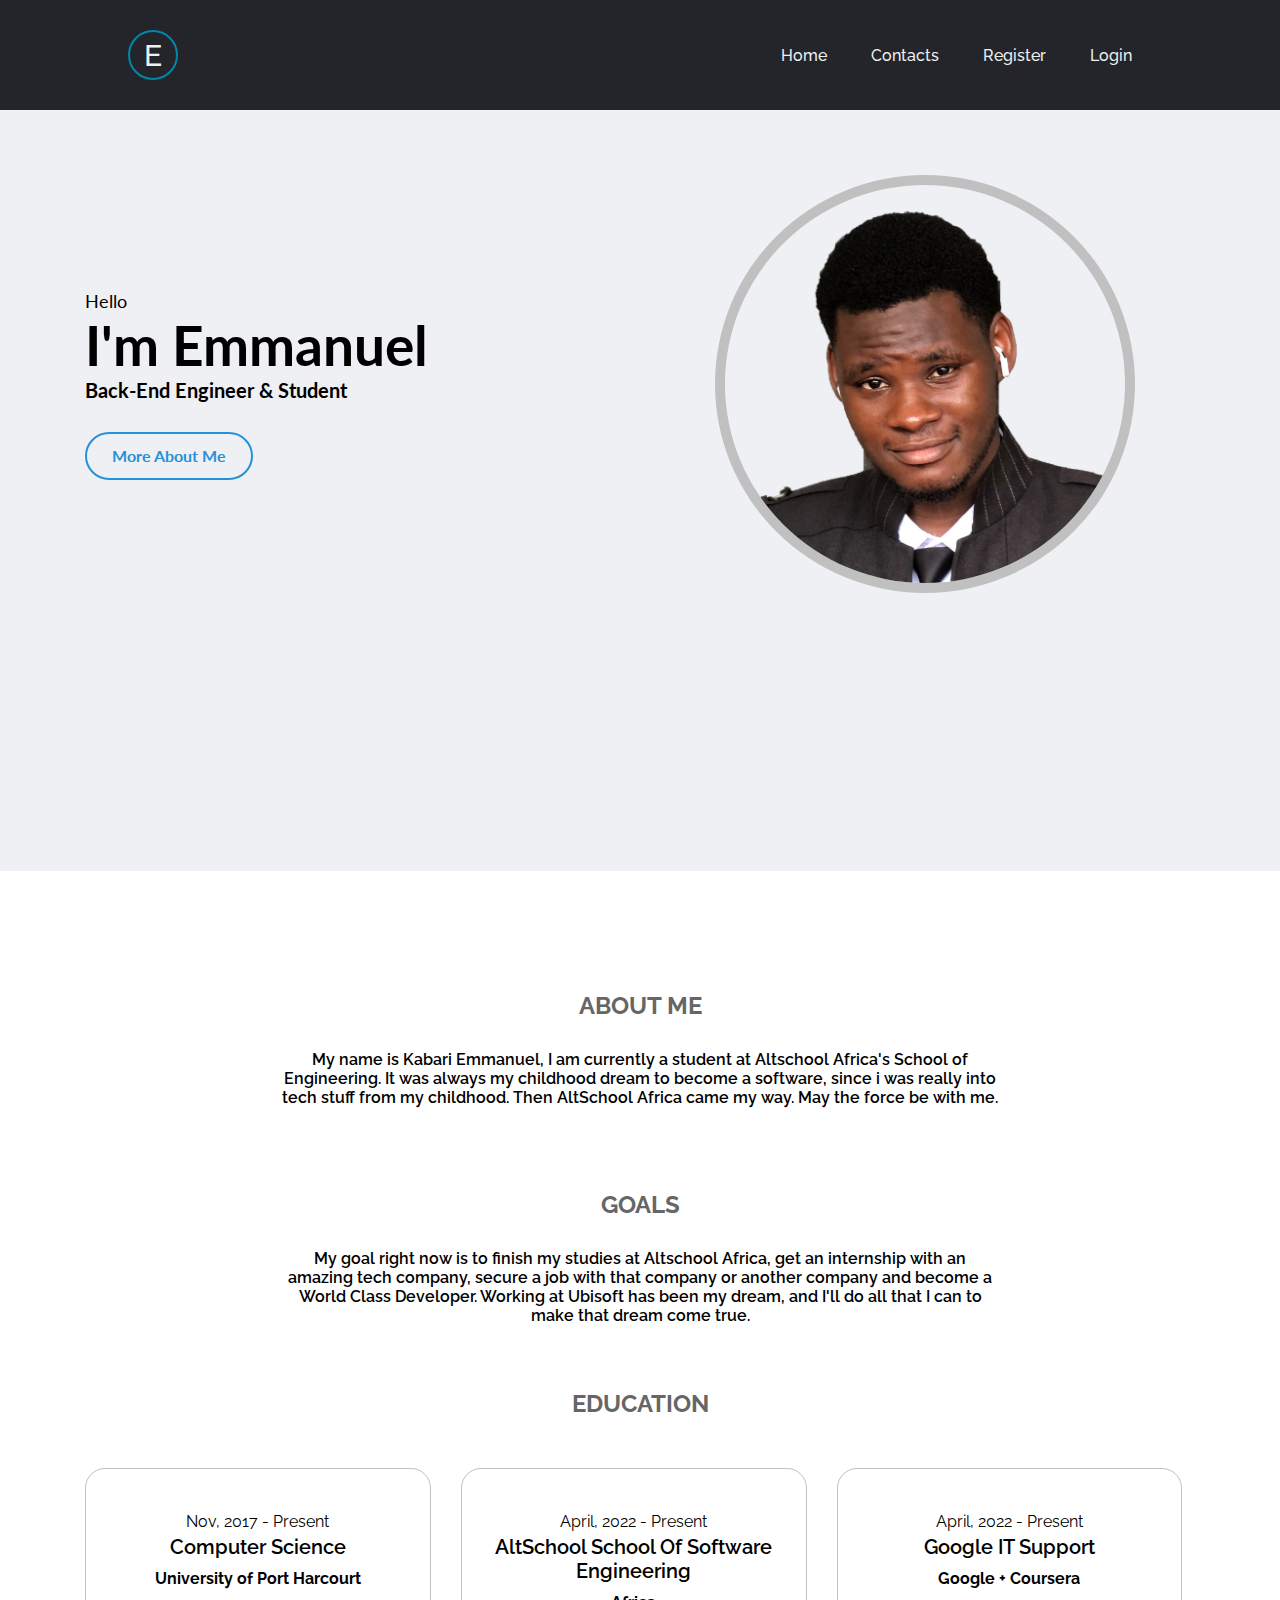
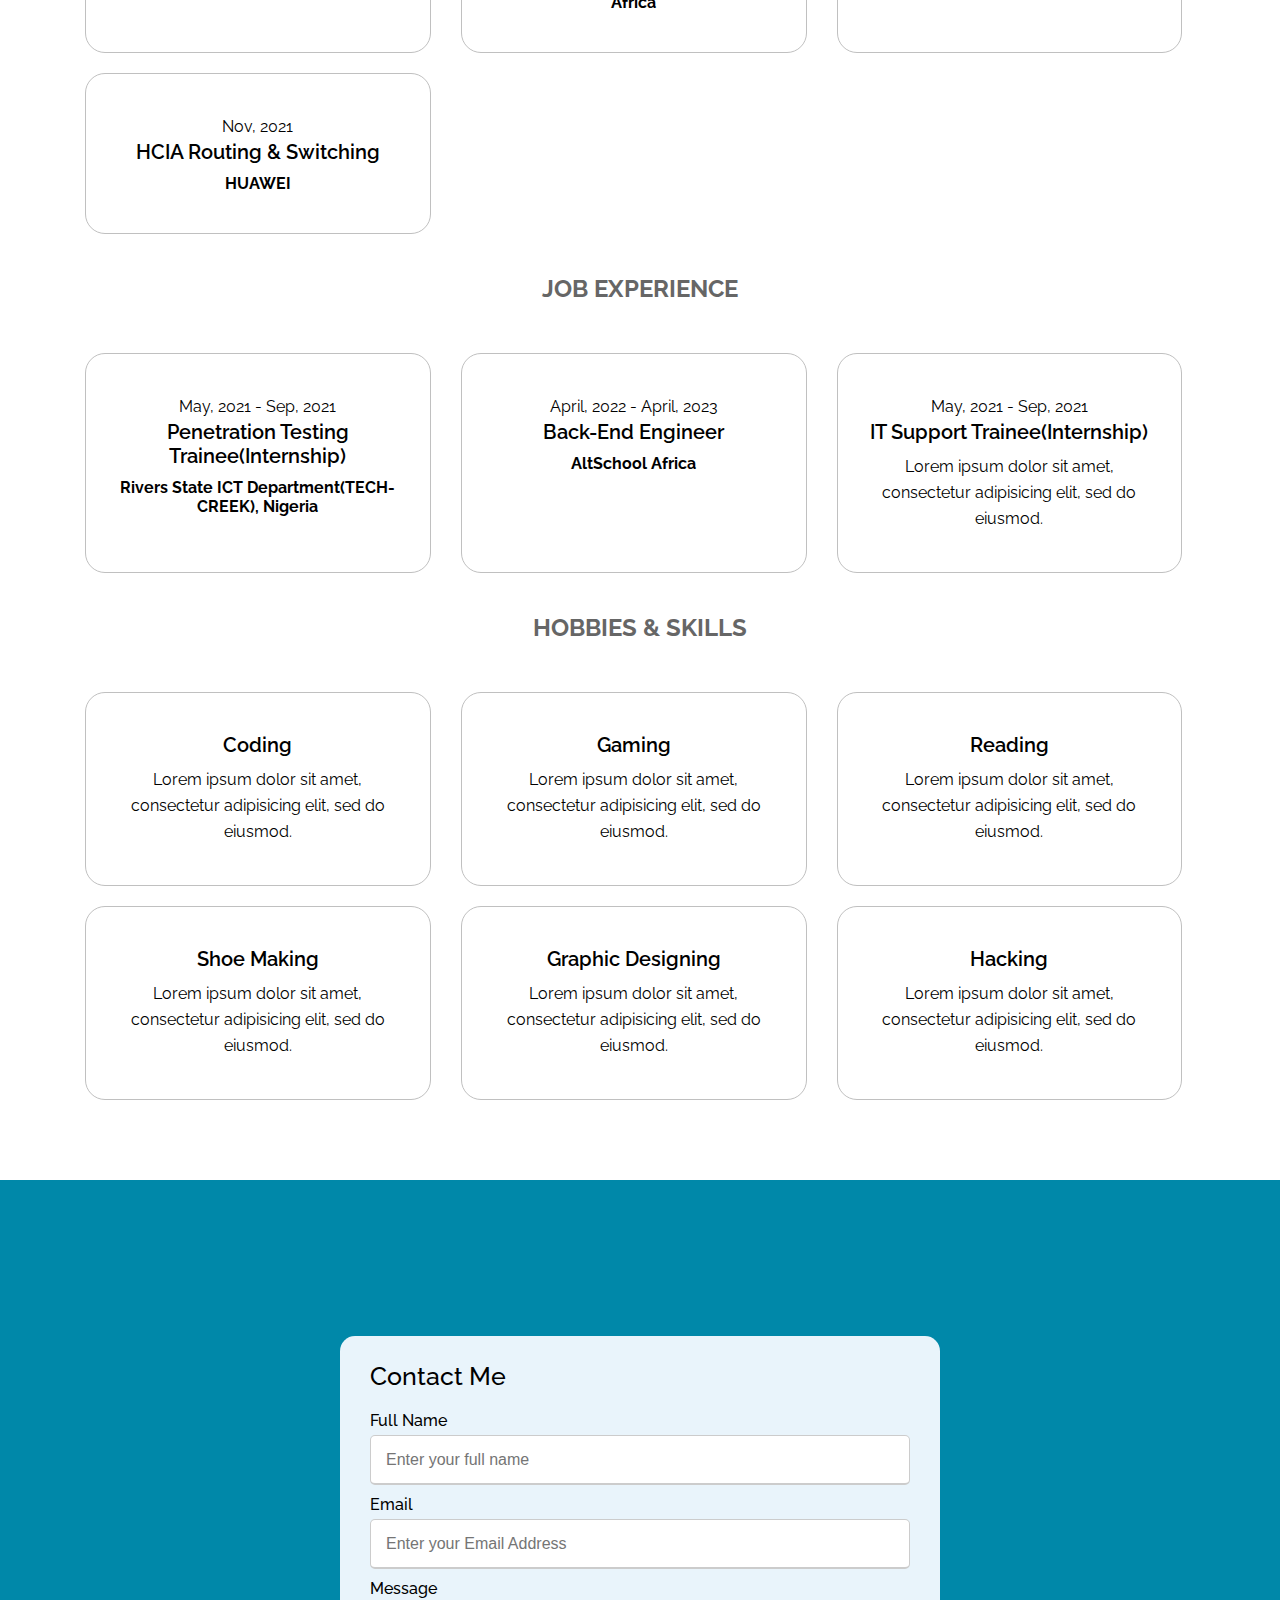
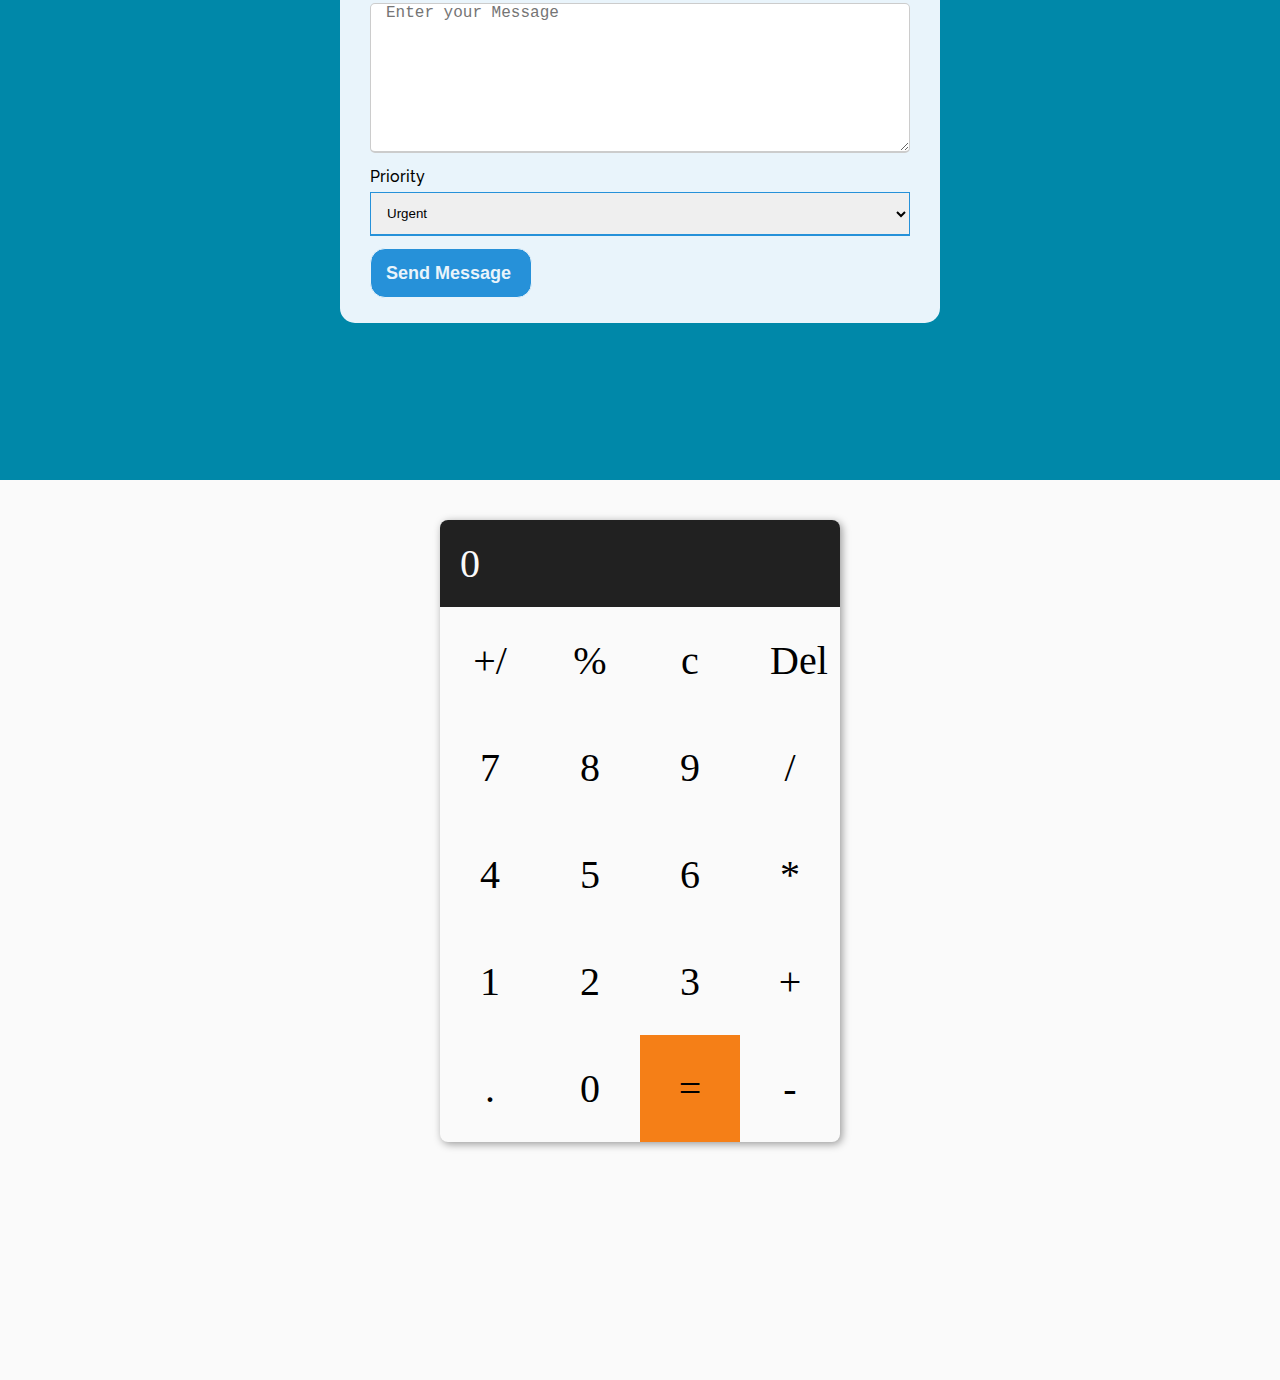
<file: index.html>
<!DOCTYPE html>
<html lang="en">

<head>
    <meta charset="UTF-8">
    <meta http-equiv="X-UA-Compatible" content="IE=edge">
    <meta name="viewport" content="width=device-width, initial-scale=1.0">
    <link rel="stylesheet" href="style.css">
    <title>About Me</title>
</head>

<body>
    <!-- navigation section -->
    <header>
        <a class="logo" href="index.html">E</a>
        <nav>
            <ul class="nav_links">
                <li><a href="index.html">Home</a></li>
                <li><a href="contact.html">Contacts</a></li>
                <li><a href="register.html">Register</a></li>
                <li id="log"><a href="login.html">Login</a></li>
            </ul>
        </nav>
    </header>
    <!-- navigation section -->

    <!-- home section -->
    <section class="home-section">
        <div class="home-container">
            <div class="row-container">
                <div class="home-text">
                    <p>Hello</p>
                    <h2>I'm Emmanuel</h2>
                    <h1>Back-end Engineer & Student</h1>
                    <a href="#about-section" class="hero-btn outer-shadow hover-in-shadow">More About Me</a>
                </div>
                <div class="home-img">
                    <div class="img-box">
                        <img src="surface.png" alt="profile-pic">
                    </div>
                </div>
            </div>
        </div>
    </section>
    <!-- home section -->

    <!-- About Section -->
    <section class="about-section" id="about-section">
        <div class="about-title-container">
            <!-- About Me -->
            <div class="row">
                <div class="about-section-title">
                    <h2 data-heading="About">About Me</h2>
                </div>
            </div>
            <div class="row">
                <div class="about-section-title-paragraph">
                    <p data-heading="Services">My name is Kabari Emmanuel, I am currently a student at Altschool
                        Africa's School of Engineering. It was always my childhood dream to become a software, since i
                        was really into tech stuff from my childhood. Then AltSchool Africa came my way.
                        May the force be with me.
                    </p>
                </div>
            </div>

            <!-- Goals -->
            <div class="row">
                <div class="about-section-title">
                    <h2 data-heading="About">Goals</h2>
                </div>
            </div>
            <div class="row">
                <div class="about-section-title-paragraph">
                    <p data-heading="Services">My goal right now is to finish my studies at Altschool Africa, get an
                        internship with an amazing tech company, secure a job with that company or another company and
                        become a World Class Developer. Working at Ubisoft has been my dream, and I'll do all that I can
                        to make that dream come true.</p>
                </div>
            </div>

            <!-- Eduacation -->
            <div class="row">
                <div class="about-section-title">
                    <h2 data-heading="About">Education</h2>
                </div>
            </div>

            <div class="row">
                <!-- service item start -->
                <div class="about-item">
                    <div class="about-item-inner outer-shadow">
                        <p>Nov, 2017 - Present</p>
                        <h3>Computer Science</h3>
                        <h4>
                            University of Port Harcourt
                        </h4>
                    </div>
                </div>

                <div class="about-item">
                    <div class="about-item-inner outer-shadow">
                        <p>April, 2022 - Present</p>
                        <h3>AltSchool School of Software Engineering</h3>
                        <h4>
                            Africa
                        </h4>
                    </div>
                </div>

                <div class="about-item">
                    <div class="about-item-inner outer-shadow">
                        <p>April, 2022 - Present</p>
                        <h3>Google IT Support</h3>
                        <h4>
                            Google + Coursera
                        </h4>
                    </div>
                </div>
                <div class="about-item">
                    <div class="about-item-inner outer-shadow">
                        <p>Nov, 2021</p>
                        <h3>HCIA Routing & Switching</h3>
                        <h4>
                            HUAWEI
                        </h4>
                    </div>
                </div>
            </div>

            <!-- Job Experience -->
            <div class="row">
                <div class="about-section-title">
                    <h2 data-heading="About">Job Experience</h2>
                </div>
            </div>

            <div class="row">
                <div class="about-item">
                    <div class="about-item-inner outer-shadow">
                        <p>May, 2021 - Sep, 2021</p>
                        <h3>Penetration Testing Trainee(Internship)</h3>
                        <h4>
                            Rivers State ICT Department(TECH-CREEK), Nigeria
                        </h4>
                    </div>
                </div>

                <div class="about-item">
                    <div class="about-item-inner outer-shadow">
                        <p>April, 2022 - April, 2023</p>
                        <h3>Back-End Engineer</h3>
                        <h4>
                            AltSchool Africa
                        </h4>
                    </div>
                </div>

                <div class="about-item">
                    <div class="about-item-inner outer-shadow">
                        <p>May, 2021 - Sep, 2021</p>
                        <h3>IT Support Trainee(Internship)</h3>
                        <p>
                            Lorem ipsum dolor sit amet, consectetur adipisicing elit, sed do eiusmod.
                        </p>
                    </div>
                </div>
                <!-- about item end -->
            </div>

            <!-- Hobbies & Skills -->
            <div class="row">
                <div class="about-section-title">
                    <h2 data-heading="About">Hobbies & Skills</h2>
                </div>
            </div>

            <div class="row">
                <div class="about-item">
                    <div class="about-item-inner outer-shadow">
                        <h3>Coding</h3>
                        <p>
                            Lorem ipsum dolor sit amet, consectetur adipisicing elit, sed do eiusmod.
                        </p>
                    </div>
                </div>

                <div class="about-item">
                    <div class="about-item-inner outer-shadow">
                        <h3>Gaming</h3>
                        <p>
                            Lorem ipsum dolor sit amet, consectetur adipisicing elit, sed do eiusmod.
                        </p>
                    </div>
                </div>

                <div class="about-item">
                    <div class="about-item-inner outer-shadow">
                        <h3>Reading</h3>
                        <p>
                            Lorem ipsum dolor sit amet, consectetur adipisicing elit, sed do eiusmod.
                        </p>
                    </div>
                </div>
                <div class="about-item">
                    <div class="about-item-inner outer-shadow">
                        <h3>Shoe Making</h3>
                        <p>
                            Lorem ipsum dolor sit amet, consectetur adipisicing elit, sed do eiusmod.
                        </p>
                    </div>
                </div>

                <div class="about-item">
                    <div class="about-item-inner outer-shadow">
                        <h3>Graphic Designing</h3>
                        <p>
                            Lorem ipsum dolor sit amet, consectetur adipisicing elit, sed do eiusmod.
                        </p>
                    </div>
                </div>

                <div class="about-item">
                    <div class="about-item-inner outer-shadow">
                        <h3>Hacking</h3>
                        <p>
                            Lorem ipsum dolor sit amet, consectetur adipisicing elit, sed do eiusmod.
                        </p>
                    </div>
                </div>
                <!-- about item end -->
            </div>
        </div>


        </div>
    </section>
    <!-- About Section -->

    <!-- Message section -->
    <section class="message-section">
        <div class="message-container">
            <div class="message-title">Contact Me</div>

            <form action="" method="post">
                <div class="message-data">
                    <div class="message-box">
                        <span class="message-details">Full Name</span>
                        <input type="text" placeholder="Enter your full name" required>
                    </div>
                    <div class="message-box">
                        <span class="message-details">Email</span>
                        <input type="text" placeholder="Enter your Email Address" required>
                    </div>
                    <div class="message-box">
                        <span class="message-details">Message</span>
                        <textarea class="input-control" placeholder="Enter your Message" required></textarea>
                    </div>
                    <div class="message-box">
                        <span class="message-details">Priority</span>
                        <select value="priority">
                            <option name="urgent" id="urgent">Urgent</option>
                            <option name="normal" id="normal">Normal</option>
                            <option name="low" id="low">Low</option>
                        </select>
                    </div>
                </div>
                <div class="button">
                    <input class="message-btn" type="submit" value="Send Message ">
                </div>
            </form>
        </div>
    </section>
    <!-- contact Me section -->

    <!-- calculautor section start-->
    <section class="calculator">


        <div class="calc_body">
            <div class="result">
                <p id="result">0</p>
            </div>

            <div class="buttons">
                <div class="operator">+/</div>
                <div class="operator">%</div>
                <div class="operator">c</div>
                <div class="operator">Del</div>

                <div>7</div>
                <div>8</div>
                <div>9</div>
                <div>/</div>

                <div>4</div>
                <div>5</div>
                <div>6</div>
                <div>*</div>

                <div>1</div>
                <div>2</div>
                <div>3</div>
                <div>+</div>

                <div>.</div>
                <div>0</div>
                <div class="equal">=</div>
                <div>-</div>
            </div>
        </div>
    </section>
    <!-- calculator section end -->


</body>

</html>
</file>
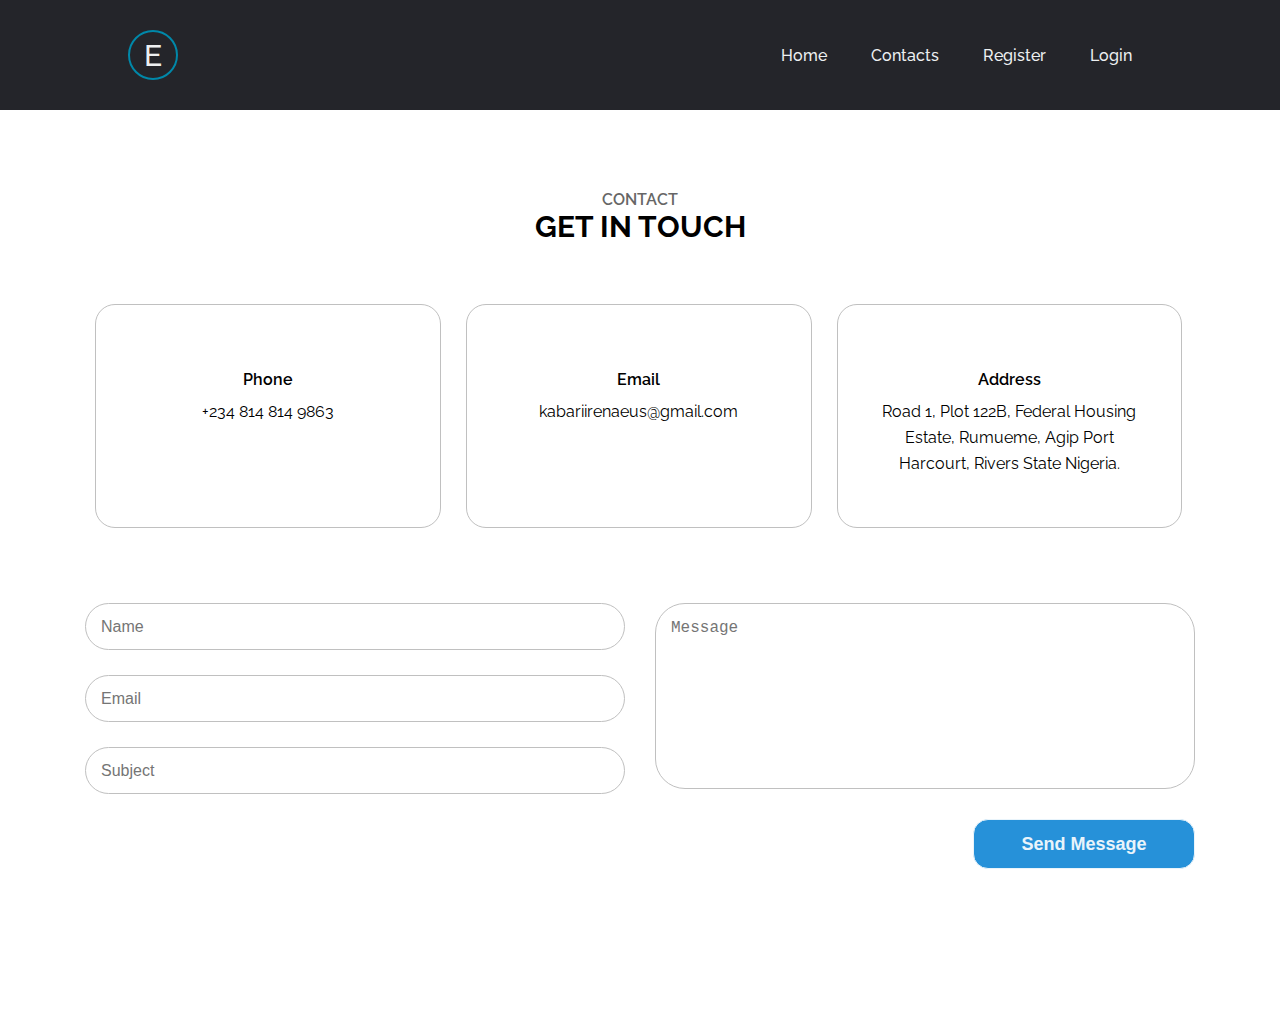
<file: contact.html>
<!DOCTYPE html>
<html lang="en">
<head>
    <meta charset="UTF-8">
    <meta http-equiv="X-UA-Compatible" content="IE=edge">
    <meta name="viewport" content="width=device-width, initial-scale=1.0">
    <link rel="stylesheet" href="style.css">
    <title>Contact</title>
</head>
<body>
    <header>
        <a class="logo" href="index.html">E</a>
        <nav>
            <ul class="nav_links">
                <li><a href="index.html">Home</a></li>
                <li><a href="contact.html">Contacts</a></li>
                <li><a href="register.html">Register</a></li>
                <li id="log"><a href="login.html">Login</a></li>
            </ul>
        </nav>
    </header>

    <!-- contact section start -->
    <section class="contact-section">
        <div class="container">
            <div class="row">
                <div class="contact-section-title">
                    <h2 data-heading="contact">Get In Touch</h2>
                </div>
            </div>
            <div class="row">
                <!-- contact item start -->
                <div class="contact-item">
                    <div class="contact-item-inner">
                        <span>Phone</span>
                        <p>+234 814 814 9863</p>
                    </div>
                </div>
                <!-- contact item end -->
                <!-- contact item start -->
                <div class="contact-item">
                    <div class="contact-item-inner outer-shadow">
                        <span>Email</span>
                        <p>kabariirenaeus@gmail.com</p>
                    </div>
                </div>
                <!-- contact item end -->
                <!-- contact item start -->
                <div class="contact-item">
                    <div class="contact-item-inner outer-shadow">
                        <span>Address</span>
                        <p>
                        Road 1, Plot 122B, Federal Housing Estate, Rumueme, Agip Port
                        Harcourt, Rivers State Nigeria.
                        </p>
                    </div>
                </div>
                <!-- contact item end -->
            </div>
            <div class="row">
                <div class="contact-form">
                    <form action="">
                        <div class="row">
                            <div class="w-50">
                                <div class="input-group outer-shadow hover-in-shadow">
                                    <input
                                    type="text"
                                    placeholder="Name"
                                    class="input-control"
                                    />
                                </div>
                                <div class="input-group outer-shadow hover-in-shadow">
                                    <input
                                    type="text"
                                    placeholder="Email"
                                    class="input-control"
                                    />
                                </div>
                                <div class="input-group outer-shadow hover-in-shadow">
                                    <input
                                    type="text"
                                    placeholder="Subject"
                                    class="input-control"
                                    />
                                </div>
                            </div>
                            <div class="w-50">
                                <div class="input-group outer-shadow hover-in-shadow">
                                    <textarea
                                    class="input-control"
                                    placeholder="Message"
                                    ></textarea>
                                </div>
                            </div>
                        </div>
                        <div class="row">
                            <div class="submit-btn">
                                <input type="submit" class="btn-1" value="Send Message">
                            </div>
                        </div>
                    </form>
                </div>
            </div>
        </div>
    </section>
</body>
</html>
</file>
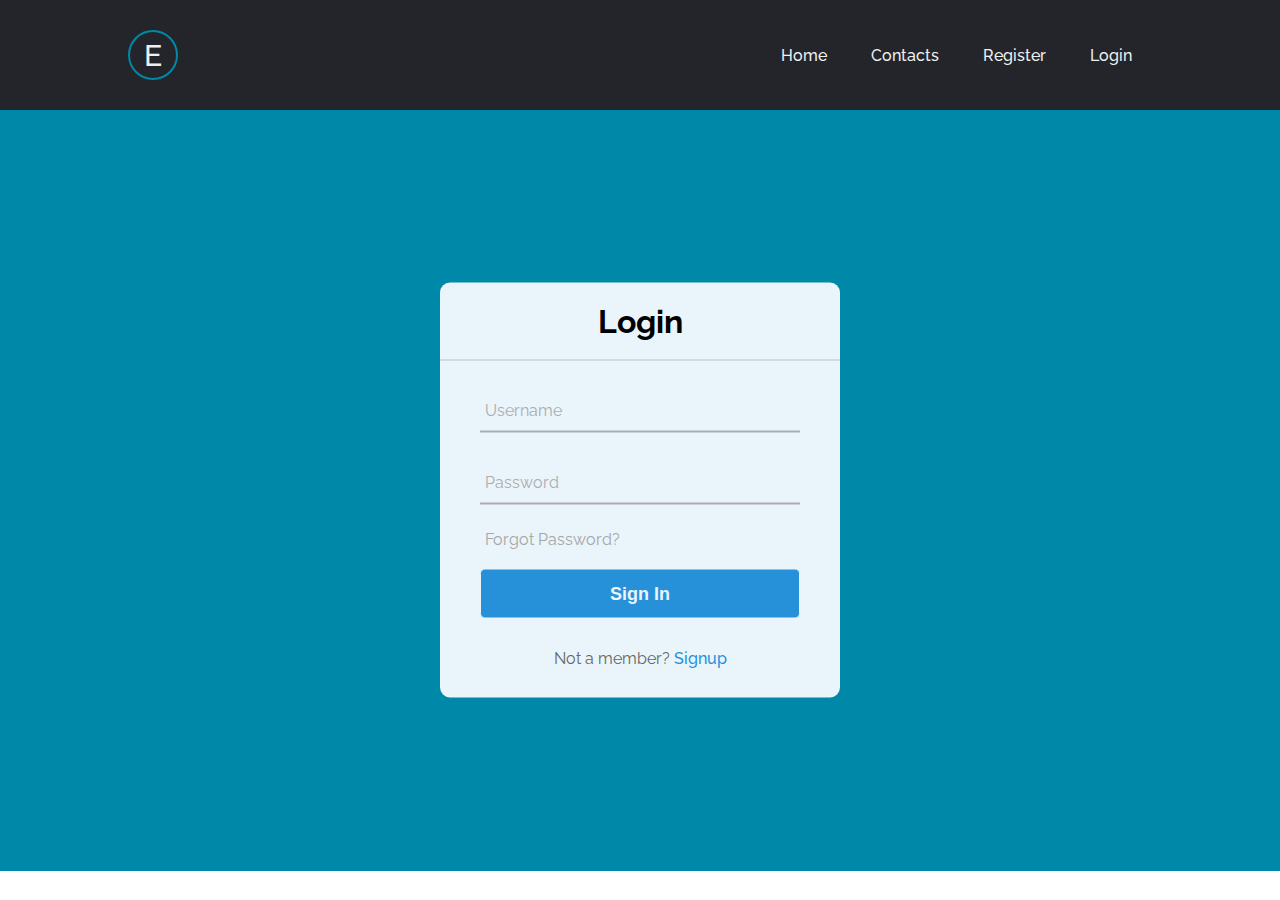
<file: login.html>
<!DOCTYPE html>
<html lang="en">
<head>
    <meta charset="UTF-8">
    <meta http-equiv="X-UA-Compatible" content="IE=edge">
    <meta name="viewport" content="width=device-width, initial-scale=1.0">
    <link rel="stylesheet" href="style.css">
    <title>Login</title>
</head>
<body>
    <header>
        <a class="logo" href="index.html">E</a>
        <nav>
            <ul class="nav_links">
                <li><a href="index.html">Home</a></li>
                <li><a href="contact.html">Contacts</a></li>
                <li><a href="register.html">Register</a></li>
                <li id="log"><a href="login.html">Login</a></li>
            </ul>
        </nav>
    </header>

    <section class="login_section">
        <div class="login-container">
            <h1>Login</h1>
            <form action="" method="post">
                <div class="text_field">
                    <input type="text" required>
                    <span></span>
                    <label for="username">Username</label>
                </div>
                <div class="text_field">
                    <input type="text" required>
                    <span></span>
                    <label for="password">Password</label>
                </div>
                <div class="pass">Forgot Password?</div>
                <input type="submit" name="" id="" value="Sign In">
                <div class="signup_link">
                    Not a member? <a href="register.html">Signup</a>
                </div>
            </form>
        </div>
    </section>
</body>
</html>
</file>
<file: style.css>
/* Global config start*/
@import url('https://fonts.googleapis.com/css2?family=Lato:ital,wght@0,300;0,400;0,700;1,100;1,300&display=swap');
@import url('https://fonts.googleapis.com/css2?family=Raleway&display=swap');


/*
--------font-family----------
font-family: 'Lato', sans-serif;
font-family: 'Raleway', sans-serif;

 */

* {
    margin: 0;
    padding: 0;
    box-sizing: border-box;
    /* background: #0088a9; */
}

.row {
    display: flex;
    flex-wrap: wrap;
}
/* Global config end*/

/* navigation config start */
li, a {
    font-family: 'Raleway', sans-serif;
    font-weight: 500;
    font-size: 16px;
    color: #edf0f1;
    text-decoration: none;    
}

header {
    display: flex;
    justify-content: space-between;
    align-items: center;
    padding: 30px 10%;
    background-color: #24252A;
}

.logo {
    width: 50px;
    height: 50px;
    padding: 6px;
    text-align: center;
    border: 2px solid #0088a9;
    border-radius: 50%;
    font-size: 30px;
    cursor: pointer;
}

.nav_links {
    list-style: none;
}

.nav_links li {
    display: inline-block;
    padding: 0px 20px;
}

.nav_links li a {
    transition: all 0.3s ease;
}

.nav_links li a:hover {
    color: #0088a9;
}

/* navigation config end */


/* Home config start */
.home-section .home-container {
    padding: 50px 0;
    min-height: 84.5vh;
    /* font-family: 'Dosis', sans-serif; */
    font-family: 'Lato', sans-serif;
}

.home-container {
    margin: 0;
    background: #eff0f4;
}

.row-container {
    max-width: 1140px;
    display: flex;
    flex-wrap: wrap;
    justify-content: space-between;
    align-items: center;
    margin: auto;
}

.home-section .home-text,
.home-section .home-img {
    flex: 0 0 50%;
    max-width: 50%;
    padding: 0 15px;
}

.home-section .home-text p {
    color: ;
    font-size: 18px;
    text-transform: capitalize;
    margin: 0;
}

.home-section .home-text h2 {
    font-size: 55px;
    font-weight: 700;
    color: ;
    margin: 0;
}

.home-section .home-text h1 {
    font-size: 20px;
    font-weight: 700;
    color: ;
    margin: 0;
    text-transform: capitalize;
}

.home-section .home-img .img-box {
    max-width: 450px;
    display: block;
    margin: auto;
    border-radius: 50%;
    padding: 15px;
}

.home-section .home-img .img-box img {
    width: 100%;
    border-radius: 50%;
    border: 10px solid silver;
}

.home-section .home-text .hero-btn {
    margin-top: 30px;
}

.hero-btn {
    padding: 10px 25px;
    font-size: 16px;
    font-weight: 700;
    font-family: 'Lato', sans-serif;
    color: #2691d9;
    background-color: transparent;
    line-height: 1.5;
    cursor: pointer;
    border-radius: 30px;
    transition: all 0.3s ease;
    display: inline-block;
    border: 2px solid #2691d9;
}

.hero-btn::after {
    border-radius: 30px;
}

.hero-btn:hover {
    background-color: #2691d9;
    color:#212121 
}

/* Home config end */


/* About Me config start */

.about-title-container,
.container {
    max-width: 1140px;
    margin: auto;
}

.about-section {
    padding: 80px 0 80px;
    min-height: 100vh;
    font-family: 'Raleway', sans-serif;

}

.about-section .about-item {
    flex: 0 0 30.33%;
    max-width: 30.33%;
    padding: 10px;
    display: flex;
    flex-wrap: wrap;
    border: 1px solid silver;
    margin-left: 15px;
    margin-top: 20px;
    margin-right: 15px;
    border-radius: 20px;
}

.about-section .about-item-inner {
    padding: 30px 15px;
    border-radius: 5px;
    text-align: center;
    width: 100%;
}

.about-section .about-item-inner .icon {
    height: 60px;
    width: 60px;
    text-align: center;
    border-radius: 50%;
    transition: all 0.3s ease;
    display: block;
    margin: 0 auto 30px;
    position: relative;
}

.about-section .about-item-inner .icon::after {
    content: "";
    position: absolute;
    left: 0;
    top: 0;
    width: 100%;
    height: 100%;
    border-radius: 50%;
    transition: all 0.3s ease;
}

.about-section .about-item-inner h3 {
    font-size: 20px;
    font-weight: 600;
    margin: 0 0 10px;
    text-transform: capitalize;
}
.about-section .about-item-inner p {
    font-size: 16px;
    margin: 0;
    line-height: 26px;
}

.about-section-title,
.contact-section-title {
    padding: 0 15px;
    flex: 0 0 100%;
    max-width: 100%;
    text-align: center;
    margin-bottom: 60px;
}

.about-section-title,
.contact-section-title h2 {
    display: inline-block;
    font-size: 30px;
    font-weight: 700;
    text-transform: uppercase;
    margin: 0;
}

.about-section-title,
.contact-section-title h2::before {
    content: attr(data-heading);
    display: block;
    font-size: 16px;
    font-weight: 600;
    color: #666666;
    
}

.row .about-section-title {
    margin: 40px 30px 30px 0px;
}

.about-section-title-paragraph {
    width: 720px;
    height: 100px;
    display: flex;
    margin: auto;
    text-align: center;
}

.about-section-title-paragraph p {
    display: block;
    font-size: 16px;
    font-weight: 600;
}
/* About Me config end */

/*-------------------
contact section
-------------------*/
.contact-section {
    padding: 80px 0 80px;
    min-height: 100vh;
    font-family: 'Raleway', sans-serif;
}

.contact-section .contact-item {
    flex: 0 0 30.33%;
    max-width: 30.33%;
    padding: 20px;
    display: flex;
    border: 1px solid silver;
    align-content: space-around;
    border-radius: 20px;
    margin-left: 25px;
    margin-bottom: 25px;
    font-family: 'Raleway', sans-serif;

}

.contact-section .contact-item-inner {
    padding: 30px 15px;
    text-align: center;
    border-radius: 5px;
    width: 100%;
}

.contact-section .contact-item-inner i {
    font-size: 25px;
}

.contact-section .contact-item-inner span {
    display: block;
    font-size: 16px;
    font-weight: 600;
    margin: 15px 0 10px;
    text-transform: capitalize;
}

.contact-section .contact-item-inner p {
    font-size: 16px;
    line-height: 26px;
    margin: 0;
    word-wrap: break-word;
}

.contact-section .contact-form {
    flex: 0 0 100%;
    max-width: 100%;
    margin-top: 50px;
    font-family: 'Raleway', sans-serif;
}

.contact-section .w-50 {
    padding: 0 15px;
    flex: 0 0 50%;
    max-width: 50%;
}

.contact-section .input-group {
    margin: 0 0 25px;
    transition: all 0.3s ease;
    border-radius: 30px;
    border: 1px solid silver;
}

.contact-section .input-group::after {
    border-radius: 30px;
}

.contact-section .input-group .input-control {
    height: 45px;
    display: block;
    width: 100%;
    border-radius: 30px;
    border: none;
    background-color: transparent;
    font-size: 16px;
    padding: 0 15px;
}

.contact-section .input-group textarea.input-control {
    height: 184px;
    padding: 15px;
    resize: none;
}

.contact-section .submit-btn {
    flex: 0 0 100%;
    max-width: 100%;
    text-align: right;
    padding: 0 15px;
}

.contact-section input[class="btn-1"] {
    width: 20%;
    height: 50px;
    border: 1px solid;
    background: #2691d9;
    border-radius: 15px;
    font-size: 18px;
    color: #e9f4fb;
    font-weight: 700;
    cursor: pointer;
    outline: none;
}

input[class="btn-1"]:hover {
    border-color: #2691d9;
    transition: .5s;
}



/* calculator config start*/
.calculator {
    background-color: #fafafa;
    min-height: 100vh;
    padding-top: 40px;
}
.calc_body {
    max-width: 400px;
    margin: auto;
    background-color: #fafafa;
    box-shadow: 2px 2px 8px rgba(0, 0, 0, 0.4);
    border-radius: 8px;
}

.result {
    background-color: #212121;
    color: #fafafa;
    border-radius: 8px 8px 0 0;
    padding: 20px;
    font-size: 40px;
}

.buttons {
    display: flex;
    flex-wrap: wrap;
    justify-content: space-between;
}

.buttons div {
    width: 100px;
    padding: 30px;
    font-size: 40px;
    text-align: center;
    border: none;
    transition: .2s all linear;
}

.buttons div:hover {
    background-color: #e0e0e0;
}

.buttons div:active {
    background-color: #bdbdbd;
}

.equal {
    background-color: #f57f17;
}
/* calculator config end */

/* login config start */
* ~ .login_section {
    position: relative;
    background: #0088a9;
    min-height: 84.5vh;
    font-family: 'Raleway', sans-serif;
}

.login-container {
    position: absolute;
    width: 400px;
    top: 50%;
    left: 50%;
    transform: translate(-50%, -50%);
    background: #e9f4fb;
    border-radius: 10px;
}

.login-container h1 {
    text-align: center;
    padding: 20px 0px 20px 0;
    border-bottom: 1px solid silver;
}

.login-container form {
    padding: 0 40px;
    box-sizing: border-box;
}

.login-container .text_field {
    position: relative;
    border-bottom: 2px solid #adadad;
    margin: 30px 0;
}

.text_field input {
    width: 100%;
    padding: 0, 5px;
    height: 40px;
    font-size: 16px;
    border: none;
    background: none;
    outline: none;
}

.text_field label {
    position: absolute;
    top: 50%;
    left: 5px;
    color:#adadad;
    transform: translateY(-50%);
    font-size: 16px;
    pointer-events: none;
    transition: .5s;
}

.text_field span::before {
    content: '';
    position: absolute;
    top: 40px;
    left: 0;
    width: 0%;
    height: 2px;
    background: #2691d9;
    transition: .5s;
}

.text_field input:focus ~ label,
.text_field input:valid ~ label {
    top: -5px;
    color: #2691d9;
}

.text_field input:focus ~ span::before,
.text_field input:valid ~ span::before {
    width: 100%;
}

.pass {
    margin: -5px 0 20px 5px;
    color: #a6a6a6;
    cursor: pointer;
}

.pass:hover {
    text-decoration: underline;
}

input[type="submit"] {
    width: 100%;
    height: 50px;
    border: 1px solid;
    background: #2691d9;
    border-radius: 5px;
    font-size: 18px;
    color: #e9f4fb;
    font-weight: 700;
    cursor: pointer;
    outline: none;
}

input[type="submit"]:hover {
    border-color: #2691d9;
    transition: .5s;
}

.signup_link {
    margin: 30px 0;
    text-align: center;
    font-size: 16px;
    color: #666666;
}

.signup_link a {
    color: #2691d9;
    text-decoration: none;
}

.signup_link a:hover {
    text-decoration: underline;
}
/* login config end */

/* Registration config start */
.register-section {
    display: flex;
    height: 84.5vh;
    justify-content: center;
    align-items: center;
    padding: 10px;
    background: #0088a9;
    font-weight: 700;
    font-family: 'Raleway', sans-serif;
}

.reg-container {
    max-width: 700px;
    width: 100%;
    background: #e9f4fb;
    padding: 25px 30px;
    border-radius: 5px;
}

.reg-container .reg-title {
    font-size: 25px;
    font-weight: 500;
    position: relative;
}

.reg-container .reg-title::before {
    content: '';
    position: absolute;
    /* top: 0; */
    left: 0;
    bottom: -3px;
    height: 3px;
    width: 30px;
    background: #0088a9;
}

.reg-container form .user-details {
    display: flex;
    flex-wrap: wrap;
    justify-content: space-between;
    margin: 20px 0 12px 0;
}

form .user-details .input-box {
    margin-bottom: 10px;
    width: calc(100% / 2 - 20px);
}

form .user-details .input-box select {
    width: 100%;
    margin: 1px 0 0 0;
    padding: 12px;
    border-bottom-width: 2px;
    transition: .5s ease-in-out;
    outline: none;
}

form .user-details .input-box :focus,
form .user-details .input-box :valid {
    border-color: #2691d9;
    transition: .5s ease-in-out;
}

.user-details .input-box .details {
    display: block;
    font-weight: 500;
    margin-bottom: 5px;
}

.user-details .input-box input {
    height: 45px;
    width: 100%;
    outline: none;
    border-radius: 5px;
    border: 1px solid #ccc;
    padding-left: 15px;
    font-size: 16px;
    border-bottom-width: 2px;
    transition: .5s ease-in-out;
}

.user-details .input-box input:focus,
.user-details .input-box input:valid {
    border-color: #2691d9;
}

input[class="reg-btn"] {
    width: 50%;
    height: 50px;
    margin-left: 25%;
    border: 1px solid;
    background: #2691d9;
    border-radius: 15px;
    font-size: 18px;
    color: #e9f4fb;
    font-weight: 700;
    cursor: pointer;
    outline: none;
}

input[class="reg-btn"]:hover {
    border-color: #2691d9;
    transition: .5s;
}
/* Registration config end */

/* Message section start */
.message-section {
    display: flex;
    height: 100vh;
    justify-content: center;
    align-items: center;
    padding: 10px;
    background: #0088a9;
    font-family: 'Raleway', sans-serif;
}

.message-container {
    max-width: 600px;
    width: 100%;
    background: #e9f4fb;
    padding: 25px 30px;
    border-radius: 15px;
}

.message-container .message-title {
    font-size: 25px;
    font-weight: 500;
    position: relative;
}

.message-container .message-title::before {
    content: '';
    position: absolute;
    left: 0;
    bottom: 0;
    height: 3px;
    width: 30px;
    background: #e9f4fb;
}

.message-container form .message-data {
    display: flexbox;
    flex-wrap: nowrap;
    justify-content: space-between;
    margin: 20px 0 12px 0;
}

form .message-data .message-box {
    margin-bottom: 10px;
    width: 100%;
}

form .message-data .message-box select {
    width: 100%;
    margin: 1px 0 0 0;
    padding: 12px;
    border-bottom-width: 2px;
    transition: .5s ease-in-out;
    outline: none;
}

form .message-data .message-box :focus,
form .message-data .message-box :valid {
    border-color: #2691d9;
    transition: .5s ease-in-out;
}

.message-data .message-box .message-details {
    display: block;
    font-weight: 500;
    margin-bottom: 5px;
}

.message-data .message-box input {
    height: 50px;
    width: 100%;
    outline: none;
    border-radius: 5px;
    border: 1px solid #ccc;
    padding-left: 15px;
    font-size: 16px;
    border-bottom-width: 2px;
    transition: .5s ease-in-out;
}

.message-data .message-box .input-control {
    height: 150px;
    width: 100%;
    outline: none;
    border-radius: 5px;
    border: 1px solid #ccc;
    padding-left: 15px;
    font-size: 16px;
    border-bottom-width: 2px;
    transition: .5s ease-in-out;
}

.message-data .message-box input:focus,
.message-data .message-box input:valid {
    border-color: #2691d9;
}

input[class="message-btn"] {
    width: 30%;
    height: 50px;
    border: 1px solid;
    background: #2691d9;
    border-radius: 15px;
    font-size: 18px;
    color: #e9f4fb;
    font-weight: 700;
    cursor: pointer;
    outline: none;
}

input[class="message-btn"]:hover {
    border-color: #2691d9;
    transition: .5s;
}
/* Message section end */
</file>
